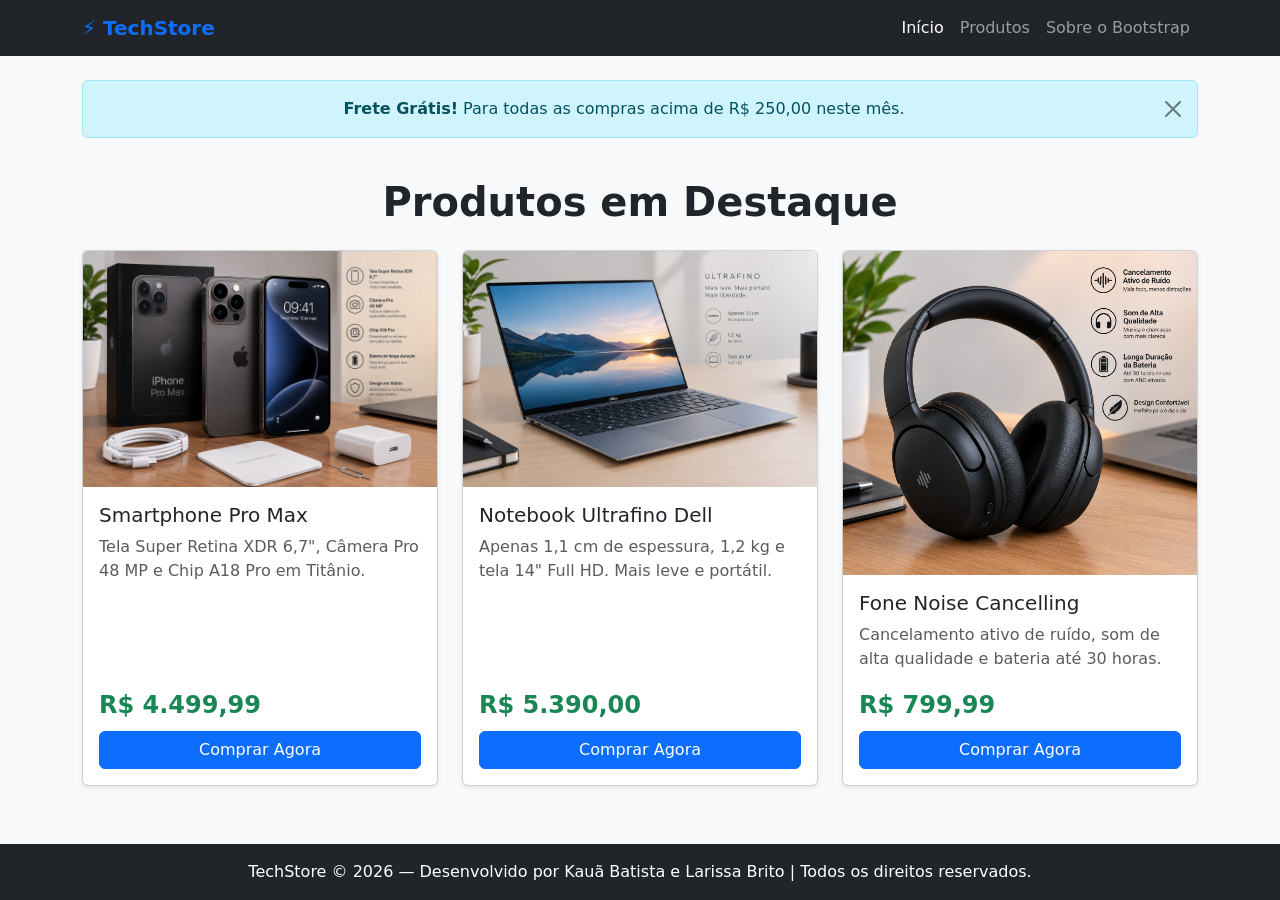
<file: index.html>
<!<!<!DOCTYPE html>
<html lang="pt-BR">
<head>
  <meta charset="UTF-8">
  <meta name="viewport" content="width=device-width, initial-scale=1.0">
  <title>TechStore - Início</title>
  <link href="https://cdn.jsdelivr.net/npm/bootstrap@5.3.3/dist/css/bootstrap.min.css" rel="stylesheet">
  <link rel="stylesheet" href="css/style.css">
</head>
<body class="d-flex flex-column min-vh-100 bg-light">

  <!-- Navbar -->
  <nav class="navbar navbar-expand-lg navbar-dark bg-dark sticky-top">
    <div class="container">
      <a class="navbar-brand fw-bold text-primary" href="index.html">⚡ TechStore</a>
      <button class="navbar-toggler" type="button" data-bs-toggle="collapse" data-bs-target="#navbarNav">
        <span class="navbar-toggler-icon"></span>
      </button>
      <div class="collapse navbar-collapse" id="navbarNav">
        <ul class="navbar-nav ms-auto">
          <li class="nav-item"><a class="nav-link active" href="index.html">Início</a></li>
          <li class="nav-item"><a class="nav-link" href="pagina2.html">Produtos</a></li>
          <li class="nav-item"><a class="nav-link" href="bootstrap.html">Sobre o Bootstrap</a></li>
        </ul>
      </div>
    </div>
  </nav>

  <!-- Banner de Aviso -->
  <div class="container mt-4">
    <div class="alert alert-info alert-dismissible fade show text-center" role="alert">
      <strong>Frete Grátis!</strong> Para todas as compras acima de R$ 250,00 neste mês.
      <button type="button" class="btn-close" data-bs-dismiss="alert" aria-label="Close"></button>
    </div>
  </div>

  <!-- Conteúdo Principal -->
  <main class="container my-4 flex-grow-1">
    <h1 class="mb-4 text-center fw-bold">Produtos em Destaque</h1>
    
    <div class="row g-4">
      
      <!-- 1. Smartphone -->
      <div class="col-12 col-md-6 col-lg-4">
        <div class="card h-100 shadow-sm">
          <img src="img/iphone.png" class="card-img-top" alt="Smartphone Pro Max">
          <div class="card-body d-flex flex-column">
            <h5 class="card-title">Smartphone Pro Max</h5>
            <p class="card-text text-muted">Tela Super Retina XDR 6,7", Câmera Pro 48 MP e Chip A18 Pro em Titânio.</p>
            <div class="mt-auto">
              <span class="fs-4 fw-bold text-success">R$ 4.499,99</span>
              <button class="btn btn-primary w-100 mt-2" data-bs-toggle="modal" data-bs-target="#modalCheckout">
                Comprar Agora
              </button>
            </div>
          </div>
        </div>
      </div>

      <!-- 2. Notebook -->
      <div class="col-12 col-md-6 col-lg-4">
        <div class="card h-100 shadow-sm">
          <img src="img/notebook.png" class="card-img-top" alt="Notebook Ultrafino Dell">
          <div class="card-body d-flex flex-column">
            <h5 class="card-title">Notebook Ultrafino Dell</h5>
            <p class="card-text text-muted">Apenas 1,1 cm de espessura, 1,2 kg e tela 14" Full HD. Mais leve e portátil.</p>
            <div class="mt-auto">
              <span class="fs-4 fw-bold text-success">R$ 5.390,00</span>
              <button class="btn btn-primary w-100 mt-2" data-bs-toggle="modal" data-bs-target="#modalCheckout">
                Comprar Agora
              </button>
            </div>
          </div>
        </div>
      </div>

      <!-- 3. Fone -->
      <div class="col-12 col-md-6 col-lg-4">
        <div class="card h-100 shadow-sm">
          <img src="img/fone.png" class="card-img-top" alt="Fone Noise Cancelling">
          <div class="card-body d-flex flex-column">
            <h5 class="card-title">Fone Noise Cancelling</h5>
            <p class="card-text text-muted">Cancelamento ativo de ruído, som de alta qualidade e bateria até 30 horas.</p>
            <div class="mt-auto">
              <span class="fs-4 fw-bold text-success">R$ 799,99</span>
              <button class="btn btn-primary w-100 mt-2" data-bs-toggle="modal" data-bs-target="#modalCheckout">
                Comprar Agora
              </button>
            </div>
          </div>
        </div>
      </div>

    </div>
  </main>

  <!-- Modal / Janela de Checkout -->
  <div class="modal fade" id="modalCheckout" tabindex="-1" aria-labelledby="modalCheckoutLabel" aria-hidden="true">
    <div class="modal-dialog modal-dialog-centered modal-lg">
      <div class="modal-content">
        <div class="modal-header bg-primary text-white">
          <h5 class="modal-title" id="modalCheckoutLabel">🛒 Finalizar Compra</h5>
          <button type="button" class="btn-close btn-close-white" data-bs-dismiss="modal" aria-label="Close"></button>
        </div>
        <div class="modal-body">
          <form id="formCheckout" onsubmit="event.preventDefault(); alert('Compra realizada com sucesso!');">
            <h6 class="fw-bold mb-3">Dados Pessoais</h6>
            <div class="row g-3">
              <div class="col-md-6">
                <label class="form-label">Nome Completo</label>
                <input type="text" class="form-control" required placeholder="Digite seu nome">
              </div>
              <div class="col-md-6">
                <label class="form-label">E-mail</label>
                <input type="email" class="form-control" required placeholder="seu@email.com">
              </div>
            </div>

            <hr class="my-4">

            <h6 class="fw-bold mb-3">Endereço de Entrega</h6>
            <div class="row g-3">
              <div class="col-md-4">
                <label class="form-label">CEP</label>
                <input type="text" class="form-control" required placeholder="00000-000">
              </div>
              <div class="col-md-8">
                <label class="form-label">Endereço</label>
                <input type="text" class="form-control" required placeholder="Rua, Número, Bairro">
              </div>
            </div>

            <hr class="my-4">

            <h6 class="fw-bold mb-3">Forma de Pagamento</h6>
            <div class="form-check mb-2">
              <input class="form-check-input" type="radio" name="pagamento" id="pix" checked>
              <label class="form-check-label" for="pix">PIX (Aprovação imediata)</label>
            </div>
            <div class="form-check mb-3">
              <input class="form-check-input" type="radio" name="pagamento" id="cartao">
              <label class="form-check-label" for="cartao">Cartão de Crédito</label>
            </div>

            <div class="modal-footer px-0 pb-0">
              <button type="button" class="btn btn-secondary" data-bs-dismiss="modal">Cancelar</button>
              <button type="submit" class="btn btn-success fw-bold">Confirmar Pedido</button>
            </div>
          </form>
        </div>
      </div>
    </div>
  </div>

  <!-- Footer -->
  <footer class="bg-dark text-white text-center py-3 mt-auto">
    <div class="container">
      <p class="mb-0">TechStore © 2026 — Desenvolvido por Kauã Batista e Larissa Brito | Todos os direitos reservados.</p>
    </div>
  </footer>

  <script src="https://cdn.jsdelivr.net/npm/bootstrap@5.3.3/dist/js/bootstrap.bundle.min.js"></script>
</body>
</html>
</file>
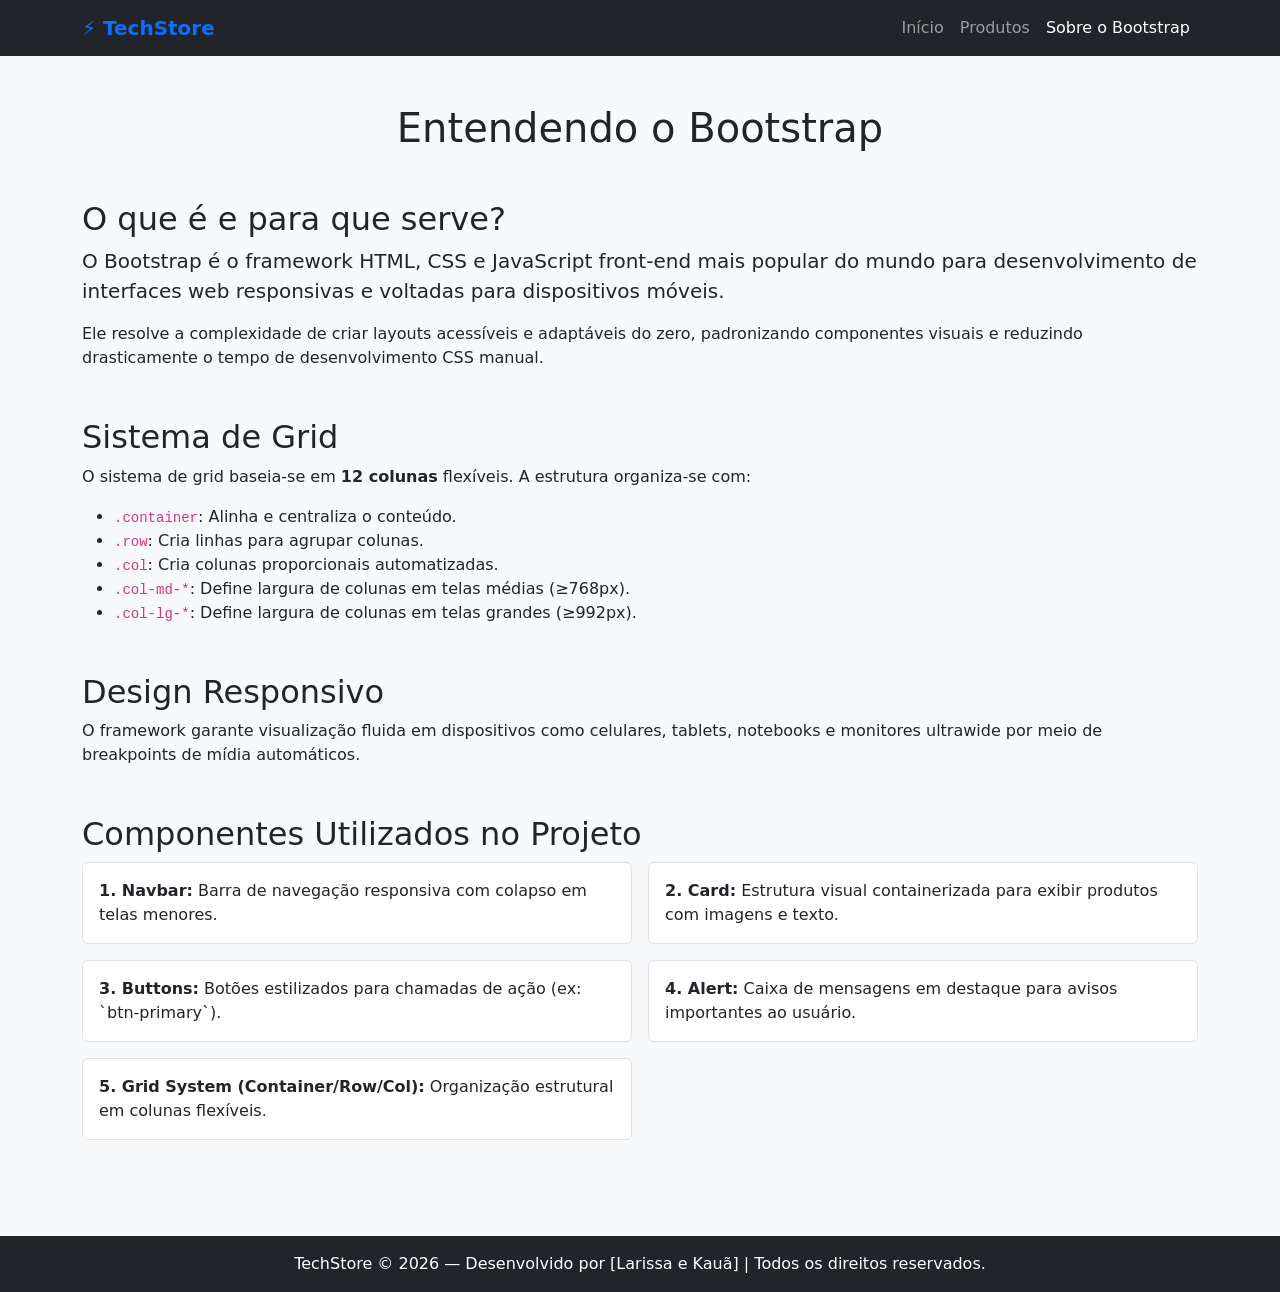
<file: bootstrap.html>
<!DOCTYPE html>
<html lang="pt-BR">
<head>
  <meta charset="UTF-8">
  <meta name="viewport" content="width=device-width, initial-scale=1.0">
  <title>TechStore - Aprendendo Bootstrap</title>
  <link href="https://cdn.jsdelivr.net/npm/bootstrap@5.3.3/dist/css/bootstrap.min.css" rel="stylesheet">
  <link rel="stylesheet" href="css/style.css">
</head>
<body class="d-flex flex-column min-vh-100 bg-light">

  <nav class="navbar navbar-expand-lg navbar-dark bg-dark sticky-top">
    <div class="container">
      <a class="navbar-brand fw-bold text-primary" href="index.html">⚡ TechStore</a>
      <button class="navbar-toggler" type="button" data-bs-toggle="collapse" data-bs-target="#navbarNav">
        <span class="navbar-toggler-icon"></span>
      </button>
      <div class="collapse navbar-collapse" id="navbarNav">
        <ul class="navbar-nav ms-auto">
          <li class="nav-item"><a class="nav-link" href="index.html">Início</a></li>
          <li class="nav-item"><a class="nav-link" href="pagina2.html">Produtos</a></li>
          <li class="nav-item"><a class="nav-link active" href="bootstrap.html">Sobre o Bootstrap</a></li>
        </ul>
      </div>
    </div>
  </nav>

  <main class="container my-5 flex-grow-1">
    <h1 class="text-center mb-5">Entendendo o Bootstrap</h1>

    <!-- Conceito -->
    <section class="mb-5">
      <h2>O que é e para que serve?</h2>
      <p class="lead">O Bootstrap é o framework HTML, CSS e JavaScript front-end mais popular do mundo para desenvolvimento de interfaces web responsivas e voltadas para dispositivos móveis.</p>
      <p>Ele resolve a complexidade de criar layouts acessíveis e adaptáveis do zero, padronizando componentes visuais e reduzindo drasticamente o tempo de desenvolvimento CSS manual.</p>
    </section>

    <!-- Grid -->
    <section class="mb-5">
      <h2>Sistema de Grid</h2>
      <p>O sistema de grid baseia-se em <strong>12 colunas</strong> flexíveis. A estrutura organiza-se com:</p>
      <ul>
        <li><code>.container</code>: Alinha e centraliza o conteúdo.</li>
        <li><code>.row</code>: Cria linhas para agrupar colunas.</li>
        <li><code>.col</code>: Cria colunas proporcionais automatizadas.</li>
        <li><code>.col-md-*</code>: Define largura de colunas em telas médias (≥768px).</li>
        <li><code>.col-lg-*</code>: Define largura de colunas em telas grandes (≥992px).</li>
      </ul>
    </section>

    <!-- Responsividade -->
    <section class="mb-5">
      <h2>Design Responsivo</h2>
      <p>O framework garante visualização fluida em dispositivos como celulares, tablets, notebooks e monitores ultrawide por meio de breakpoints de mídia automáticos.</p>
    </section>

    <!-- Componentes Utilizados -->
    <section class="mb-5">
      <h2>Componentes Utilizados no Projeto</h2>
      <div class="row g-3">
        <div class="col-12 col-md-6">
          <div class="p-3 border bg-white rounded">
            <strong>1. Navbar:</strong> Barra de navegação responsiva com colapso em telas menores.
          </div>
        </div>
        <div class="col-12 col-md-6">
          <div class="p-3 border bg-white rounded">
            <strong>2. Card:</strong> Estrutura visual containerizada para exibir produtos com imagens e texto.
          </div>
        </div>
        <div class="col-12 col-md-6">
          <div class="p-3 border bg-white rounded">
            <strong>3. Buttons:</strong> Botões estilizados para chamadas de ação (ex: `btn-primary`).
          </div>
        </div>
        <div class="col-12 col-md-6">
          <div class="p-3 border bg-white rounded">
            <strong>4. Alert:</strong> Caixa de mensagens em destaque para avisos importantes ao usuário.
          </div>
        </div>
        <div class="col-12 col-md-6">
          <div class="p-3 border bg-white rounded">
            <strong>5. Grid System (Container/Row/Col):</strong> Organização estrutural em colunas flexíveis.
          </div>
        </div>
      </div>
    </section>
  </main>

  <footer class="bg-dark text-white text-center py-3 mt-auto">
    <div class="container">
      <p class="mb-0">TechStore © 2026 — Desenvolvido por [Larissa e Kauã] | Todos os direitos reservados.</p>
    </div>
  </footer>

  <script src="https://cdn.jsdelivr.net/npm/bootstrap@5.3.3/dist/js/bootstrap.bundle.min.js"></script>
</body>
</html>
</file>
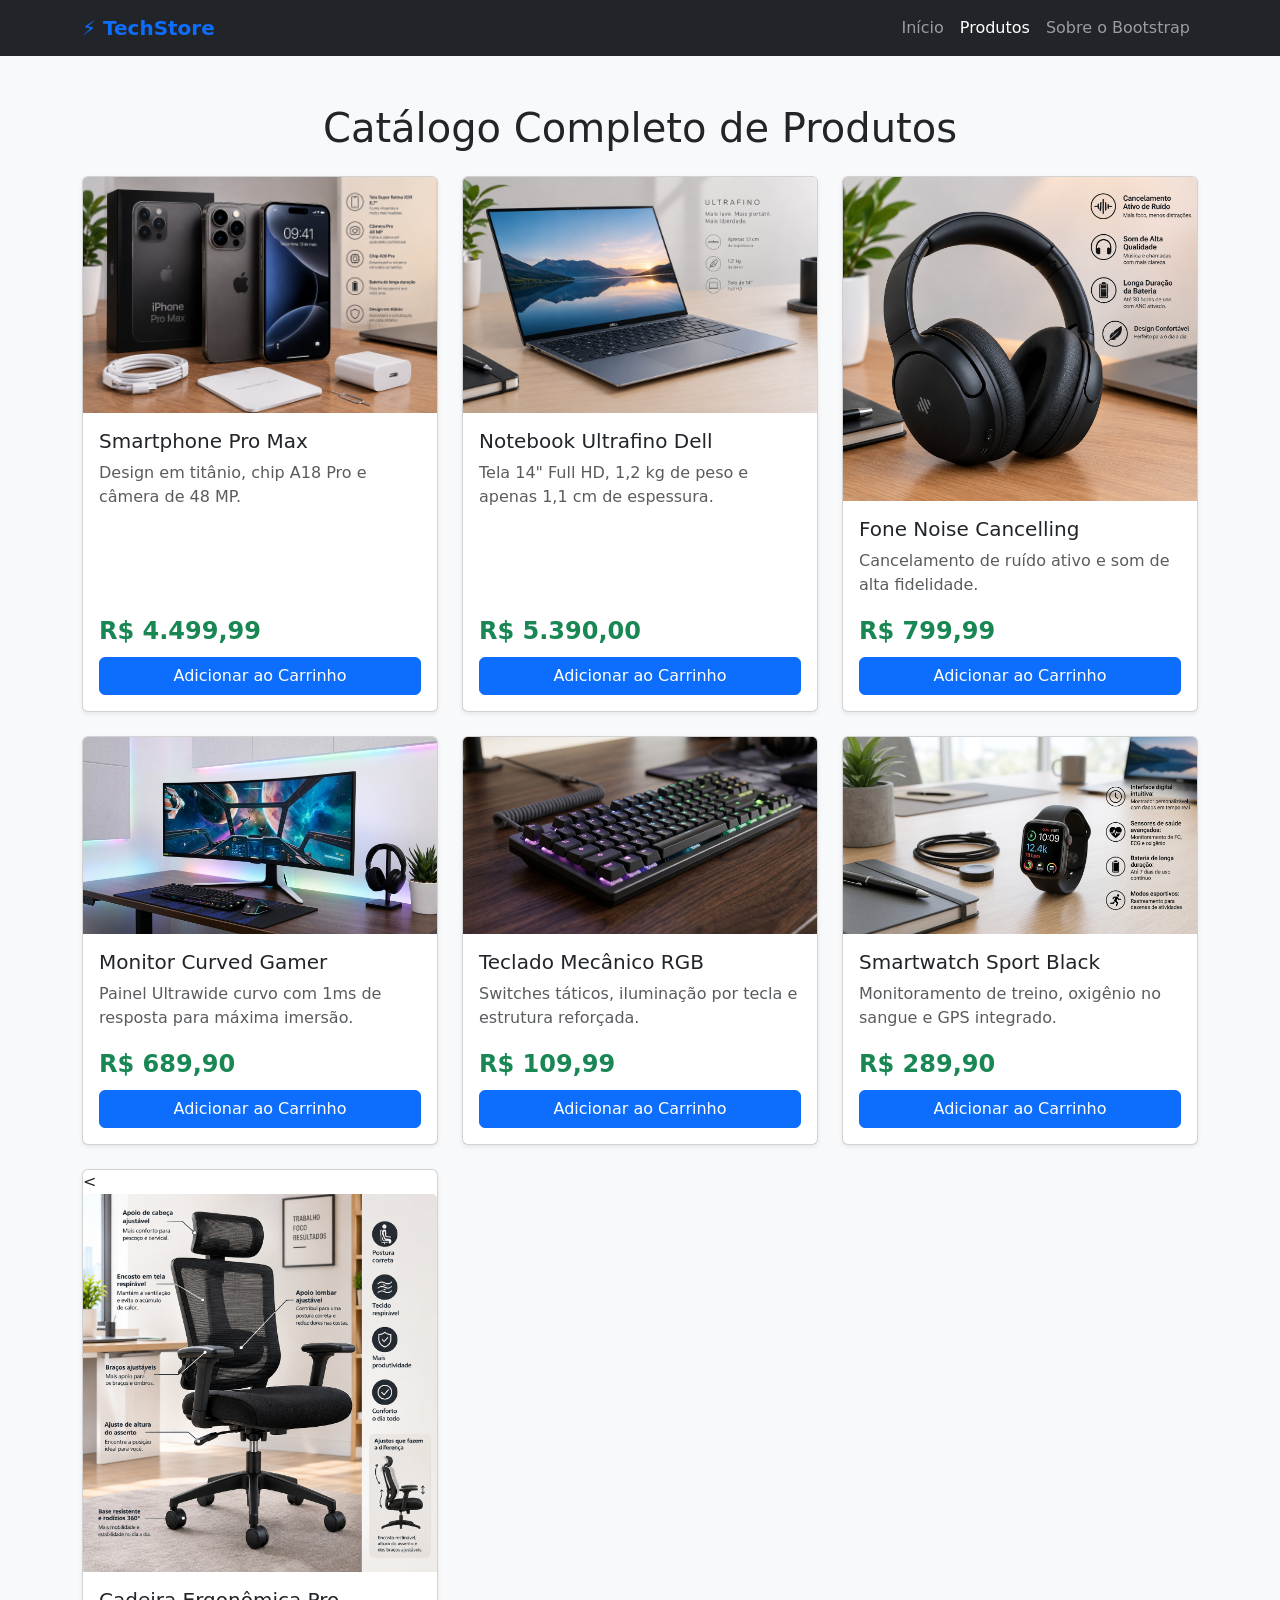
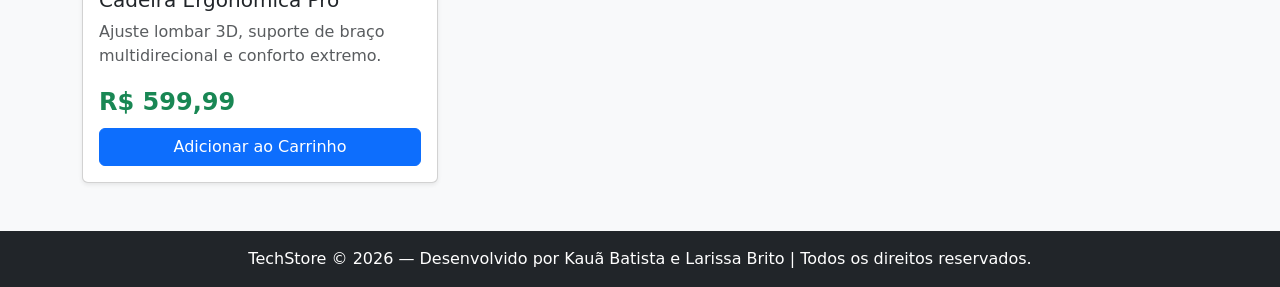
<file: pagina2.html>
<!<!<!DOCTYPE html>
<html lang="pt-BR">
<head>
  <meta charset="UTF-8">
  <meta name="viewport" content="width=device-width, initial-scale=1.0">
  <title>TechStore - Produtos</title>
  <link href="https://cdn.jsdelivr.net/npm/bootstrap@5.3.3/dist/css/bootstrap.min.css" rel="stylesheet">
  <link rel="stylesheet" href="css/style.css">
</head>
<body class="d-flex flex-column min-vh-100 bg-light">

  <!-- Navbar -->
  <nav class="navbar navbar-expand-lg navbar-dark bg-dark sticky-top">
    <div class="container">
      <a class="navbar-brand fw-bold text-primary" href="index.html">⚡ TechStore</a>
      <button class="navbar-toggler" type="button" data-bs-toggle="collapse" data-bs-target="#navbarNav">
        <span class="navbar-toggler-icon"></span>
      </button>
      <div class="collapse navbar-collapse" id="navbarNav">
        <ul class="navbar-nav ms-auto">
          <li class="nav-item"><a class="nav-link" href="index.html">Início</a></li>
          <li class="nav-item"><a class="nav-link active" href="pagina2.html">Produtos</a></li>
          <li class="nav-item"><a class="nav-link" href="bootstrap.html">Sobre o Bootstrap</a></li>
        </ul>
      </div>
    </div>
  </nav>

  <!-- Conteúdo Principal -->
  <main class="container my-5 flex-grow-1">
    <h1 class="mb-4 text-center">Catálogo Completo de Produtos</h1>
    
    <div class="row g-4">
      
      <!-- 1. Smartphone -->
      <div class="col-12 col-md-6 col-lg-4">
        <div class="card h-100 shadow-sm">
          <img src="img/iphone.png" class="card-img-top" alt="Smartphone Pro Max">
          <div class="card-body d-flex flex-column">
            <h5 class="card-title">Smartphone Pro Max</h5>
            <p class="card-text text-muted">Design em titânio, chip A18 Pro e câmera de 48 MP.</p>
            <div class="mt-auto">
              <span class="fs-4 fw-bold text-success">R$ 4.499,99</span>
              <button class="btn btn-primary w-100 mt-2" data-bs-toggle="modal" data-bs-target="#modalCheckout">
                Adicionar ao Carrinho
              </button>
            </div>
          </div>
        </div>
      </div>

      <!-- 2. Notebook -->
      <div class="col-12 col-md-6 col-lg-4">
        <div class="card h-100 shadow-sm">
          <img src="img/notebook.png" class="card-img-top" alt="Notebook Ultrafino">
          <div class="card-body d-flex flex-column">
            <h5 class="card-title">Notebook Ultrafino Dell</h5>
            <p class="card-text text-muted">Tela 14" Full HD, 1,2 kg de peso e apenas 1,1 cm de espessura.</p>
            <div class="mt-auto">
              <span class="fs-4 fw-bold text-success">R$ 5.390,00</span>
              <button class="btn btn-primary w-100 mt-2" data-bs-toggle="modal" data-bs-target="#modalCheckout">
                Adicionar ao Carrinho
              </button>
            </div>
          </div>
        </div>
      </div>

      <!-- 3. Fone -->
      <div class="col-12 col-md-6 col-lg-4">
        <div class="card h-100 shadow-sm">
          <img src="img/fone.png" class="card-img-top" alt="Fone Noise Cancelling">
          <div class="card-body d-flex flex-column">
            <h5 class="card-title">Fone Noise Cancelling</h5>
            <p class="card-text text-muted">Cancelamento de ruído ativo e som de alta fidelidade.</p>
            <div class="mt-auto">
              <span class="fs-4 fw-bold text-success">R$ 799,99</span>
              <button class="btn btn-primary w-100 mt-2" data-bs-toggle="modal" data-bs-target="#modalCheckout">
                Adicionar ao Carrinho
              </button>
            </div>
          </div>
        </div>
      </div>

      <!-- 4. Monitor -->
      <div class="col-12 col-md-6 col-lg-4">
        <div class="card h-100 shadow-sm">
          <img src="img/monitor.jpg" class="card-img-top" alt="Monitor Curved Gamer">
          <div class="card-body d-flex flex-column">
            <h5 class="card-title">Monitor Curved Gamer</h5>
            <p class="card-text text-muted">Painel Ultrawide curvo com 1ms de resposta para máxima imersão.</p>
            <div class="mt-auto">
              <span class="fs-4 fw-bold text-success">R$ 689,90</span>
              <button class="btn btn-primary w-100 mt-2" data-bs-toggle="modal" data-bs-target="#modalCheckout">
                Adicionar ao Carrinho
              </button>
            </div>
          </div>
        </div>
      </div>

      <!-- 5. Teclado -->
      <div class="col-12 col-md-6 col-lg-4">
        <div class="card h-100 shadow-sm">
          <img src="img/teclado.jpg" class="card-img-top" alt="Teclado Mecânico RGB">
          <div class="card-body d-flex flex-column">
            <h5 class="card-title">Teclado Mecânico RGB</h5>
            <p class="card-text text-muted">Switches táticos, iluminação por tecla e estrutura reforçada.</p>
            <div class="mt-auto">
              <span class="fs-4 fw-bold text-success">R$ 109,99</span>
              <button class="btn btn-primary w-100 mt-2" data-bs-toggle="modal" data-bs-target="#modalCheckout">
                Adicionar ao Carrinho
              </button>
            </div>
          </div>
        </div>
      </div>

      <!-- 6. Smartwatch -->
      <div class="col-12 col-md-6 col-lg-4">
        <div class="card h-100 shadow-sm">
          <img src="img/smartwatch.jpg" class="card-img-top" alt="Smartwatch Sport">
          <div class="card-body d-flex flex-column">
            <h5 class="card-title">Smartwatch Sport Black</h5>
            <p class="card-text text-muted">Monitoramento de treino, oxigênio no sangue e GPS integrado.</p>
            <div class="mt-auto">
              <span class="fs-4 fw-bold text-success">R$ 289,90</span>
              <button class="btn btn-primary w-100 mt-2" data-bs-toggle="modal" data-bs-target="#modalCheckout">
                Adicionar ao Carrinho
              </button>
            </div>
          </div>
        </div>
      </div>

      <!-- 7. Cadeira Ergonômica -->
<div class="col-12 col-md-6 col-lg-4">
  <div class="card h-100 shadow-sm">
    <<img src="img/cadeira.png" class="card-img-top" alt="Cadeira Ergonômica Pro">
    <div class="card-body d-flex flex-column">
      <h5 class="card-title">Cadeira Ergonômica Pro</h5>
      <p class="card-text text-muted">Ajuste lombar 3D, suporte de braço multidirecional e conforto extremo.</p>
      <div class="mt-auto">
        <span class="fs-4 fw-bold text-success">R$ 599,99</span>
        <button class="btn btn-primary w-100 mt-2" data-bs-toggle="modal" data-bs-target="#modalCheckout">
          Adicionar ao Carrinho
        </button>
      </div>
    </div>
  </div>
</div>
    </div>
  </main>

  <!-- Modal de Checkout / Compra -->
  <div class="modal fade" id="modalCheckout" tabindex="-1" aria-labelledby="modalCheckoutLabel" aria-hidden="true">
    <div class="modal-dialog modal-dialog-centered modal-lg">
      <div class="modal-content">
        <div class="modal-header bg-primary text-white">
          <h5 class="modal-title" id="modalCheckoutLabel">🛒 Finalizar Compra</h5>
          <button type="button" class="btn-close btn-close-white" data-bs-dismiss="modal" aria-label="Close"></button>
        </div>
        <div class="modal-body">
          <form id="formCheckout" onsubmit="event.preventDefault(); alert('Compra realizada com sucesso!');">
            <h6 class="fw-bold mb-3">Dados Pessoais</h6>
            <div class="row g-3">
              <div class="col-md-6">
                <label class="form-label">Nome Completo</label>
                <input type="text" class="form-control" required placeholder="Digite seu nome">
              </div>
              <div class="col-md-6">
                <label class="form-label">E-mail</label>
                <input type="email" class="form-control" required placeholder="seu@email.com">
              </div>
            </div>

            <hr class="my-4">

            <h6 class="fw-bold mb-3">Endereço de Entrega</h6>
            <div class="row g-3">
              <div class="col-md-4">
                <label class="form-label">CEP</label>
                <input type="text" class="form-control" required placeholder="00000-000">
              </div>
              <div class="col-md-8">
                <label class="form-label">Endereço</label>
                <input type="text" class="form-control" required placeholder="Rua, Número, Bairro">
              </div>
            </div>

            <hr class="my-4">

            <h6 class="fw-bold mb-3">Forma de Pagamento</h6>
            <div class="form-check mb-2">
              <input class="form-check-input" type="radio" name="pagamento" id="pix" checked>
              <label class="form-check-label" for="pix">PIX (Aprovação imediata)</label>
            </div>
            <div class="form-check mb-3">
              <input class="form-check-input" type="radio" name="pagamento" id="cartao">
              <label class="form-check-label" for="cartao">Cartão de Crédito</label>
            </div>

            <div class="modal-footer px-0 pb-0">
              <button type="button" class="btn btn-secondary" data-bs-dismiss="modal">Cancelar</button>
              <button type="submit" class="btn btn-success fw-bold">Confirmar Pedido</button>
            </div>
          </form>
        </div>
      </div>
    </div>
  </div>

  <!-- Footer -->
  <footer class="bg-dark text-white text-center py-3 mt-auto">
    <div class="container">
      <p class="mb-0">TechStore © 2026 — Desenvolvido por Kauã Batista e Larissa Brito | Todos os direitos reservados.</p>
    </div>
  </footer>

  <script src="https://cdn.jsdelivr.net/npm/bootstrap@5.3.3/dist/js/bootstrap.bundle.min.js"></script>
</body>
</html>
</file>
